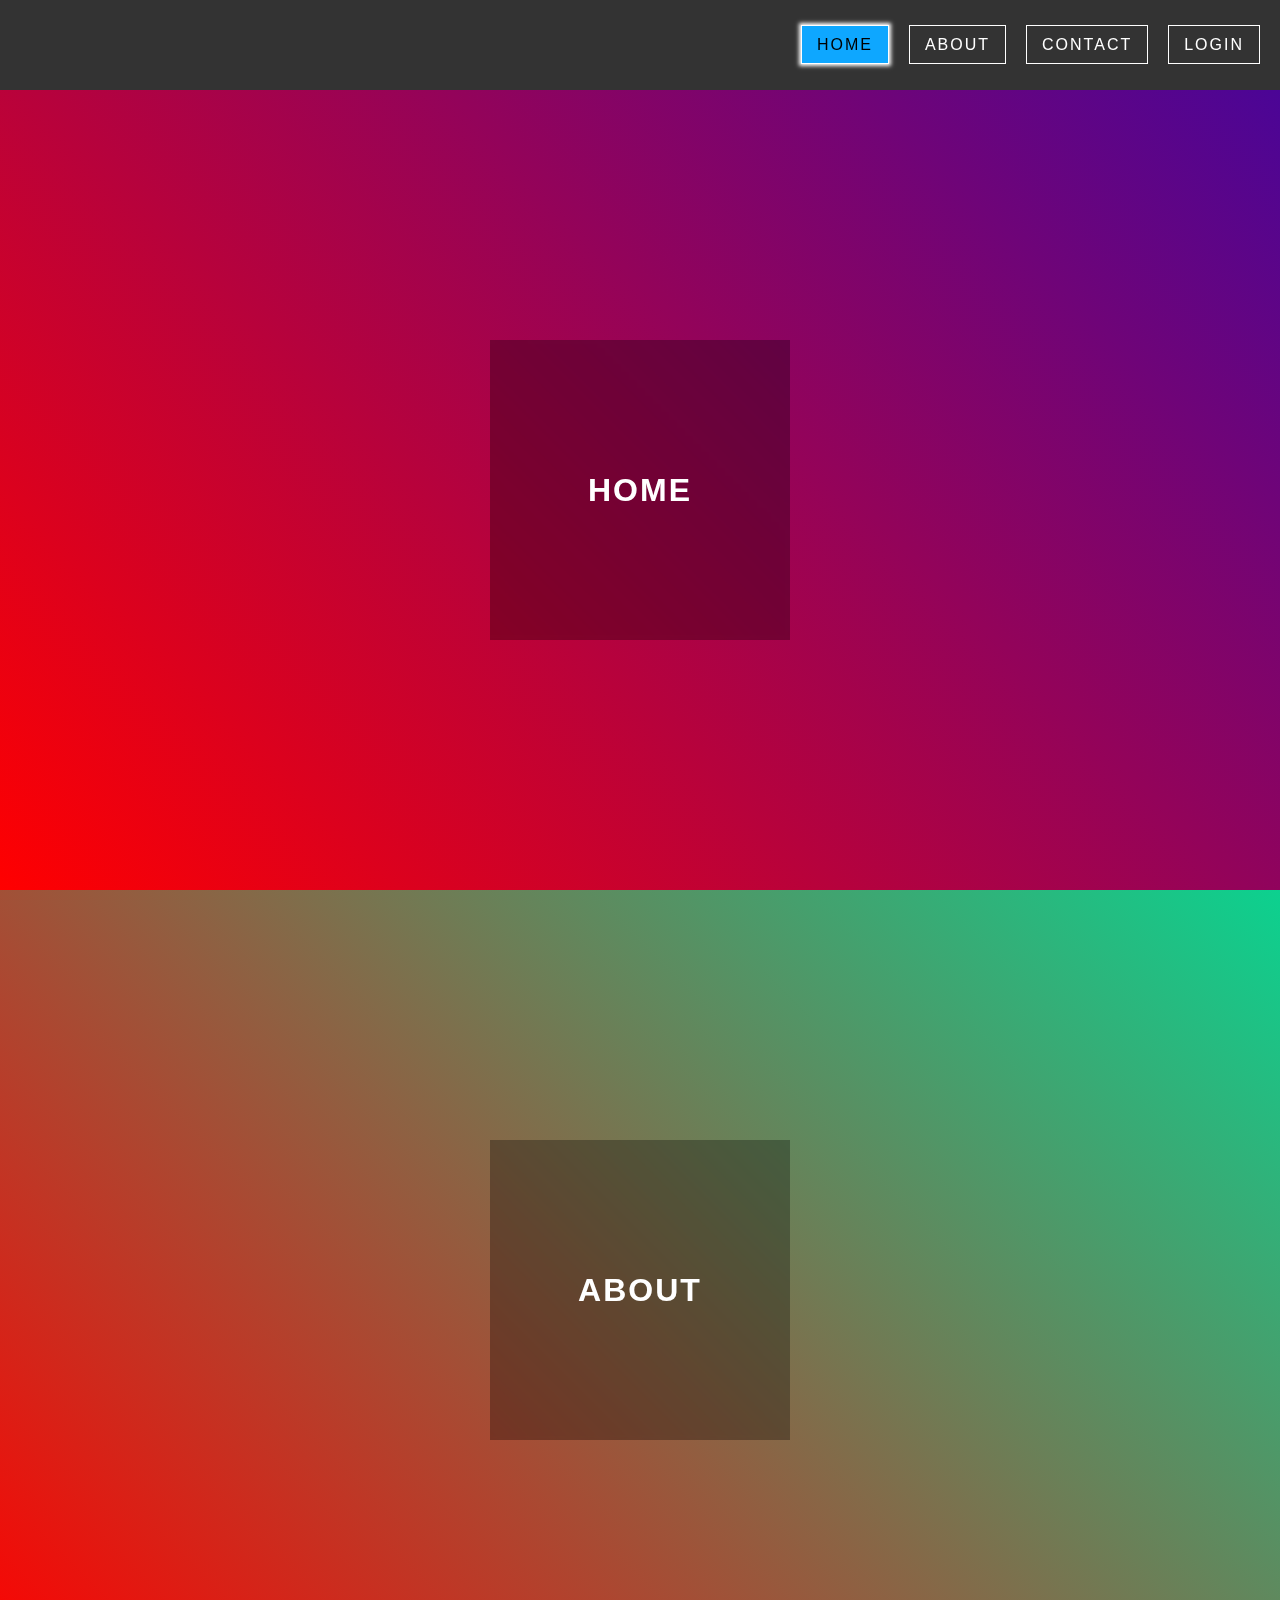
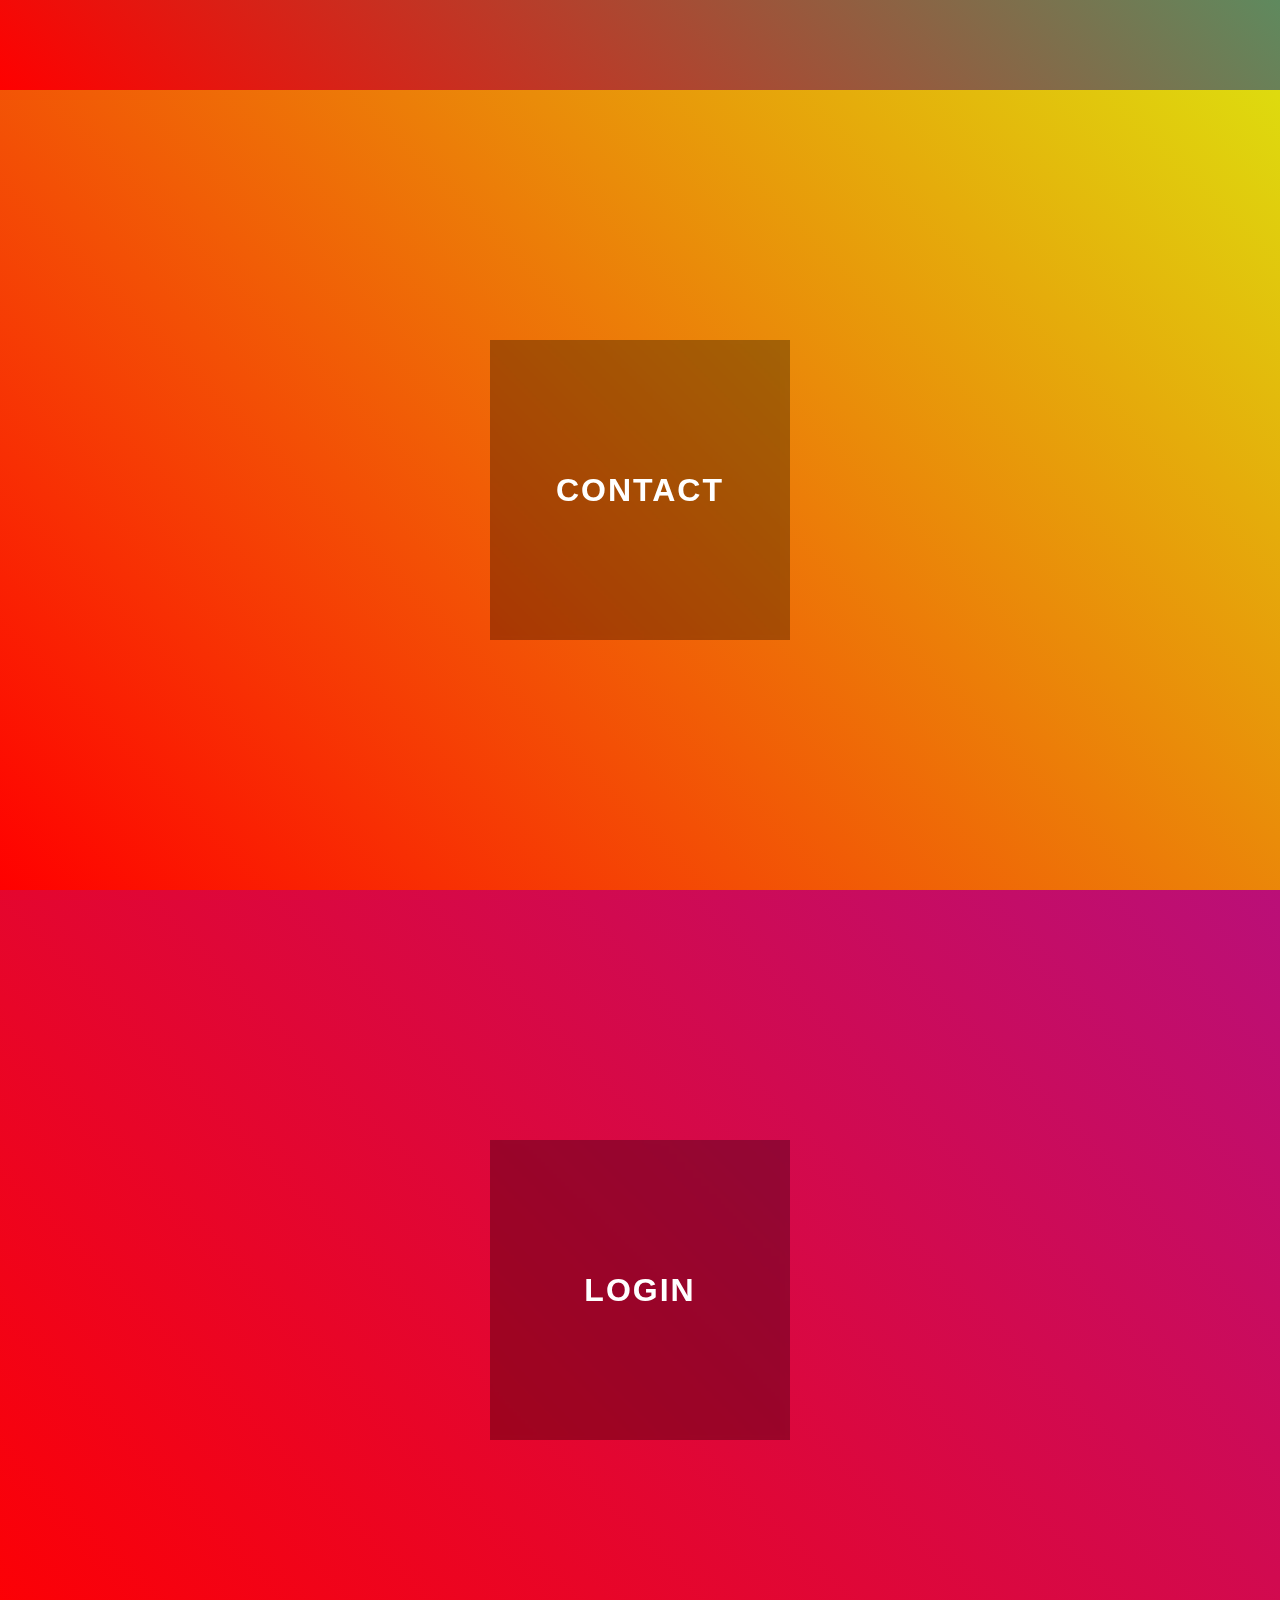
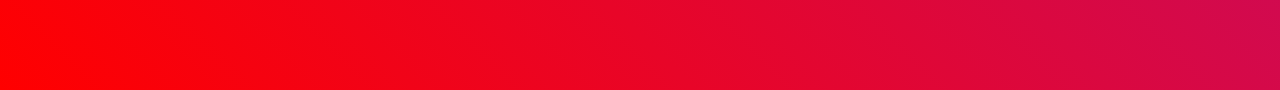
<file: Prasunet_WD_01/index.html>
<!DOCTYPE html>
<html lang="en">
<head>
    <meta charset="UTF-8">
    <meta name="viewport" content="width=device-width, initial-scale=1.0">
    <title>Document</title>
    <link rel="stylesheet" href="./index.css">
</head>
<body>
    <header>
        <div class="logo">

        </div>
        <nav>
            <ul>
                <li class="items"><a href="#home" class="link active">HOME</a></li>
                <li class="items"><a href="#about" class="link">ABOUT</a></li>
                <li class="items"><a href="#contact" class="link">CONTACT</a></li>
                <li class="items"><a href="#login" class="link">LOGIN</a></li>
            </ul>
        </nav>
    </header>
    <main>
        <div class="sections" id="home">
            <h1>HOME</h1>
        </div>
        <div class="sections" id="about">
            <h1>ABOUT</h1>
        </div>
        <div class="sections" id="contact">
            <h1>CONTACT</h1>
        </div>
        <div class="sections" id="login">
            <h1>LOGIN</h1>
        </div>
    </main>
    
    <script>
        var header = document.querySelector("header");
        var links = document.querySelectorAll(".link");
        var sections = document.querySelectorAll('.sections');
        window.onscroll = function(){
            if(window.pageYOffset >  header.offsetHeight){
                header.style.background = 'rgba(0,0,0,0.5)';
            }
            else{
                header.style.background = 'black';
            }
            var current = 'home';
            sections.forEach((section)=>{
                const sectionTop =  section.offsetTop;
                if(pageYOffset >= sectionTop-60){
                    current = section.getAttribute('id');
                }
            })
            links.forEach((item)=>{
                console.log(item)
                item.classList.remove('active');
                if(item.href.includes(current)){
                    item.classList.add("active")
                }
                else{
                    console.log("else")
                    item.classList.remove("active")

                }


            })
        }






    </script>
</body>
</html>
</file>
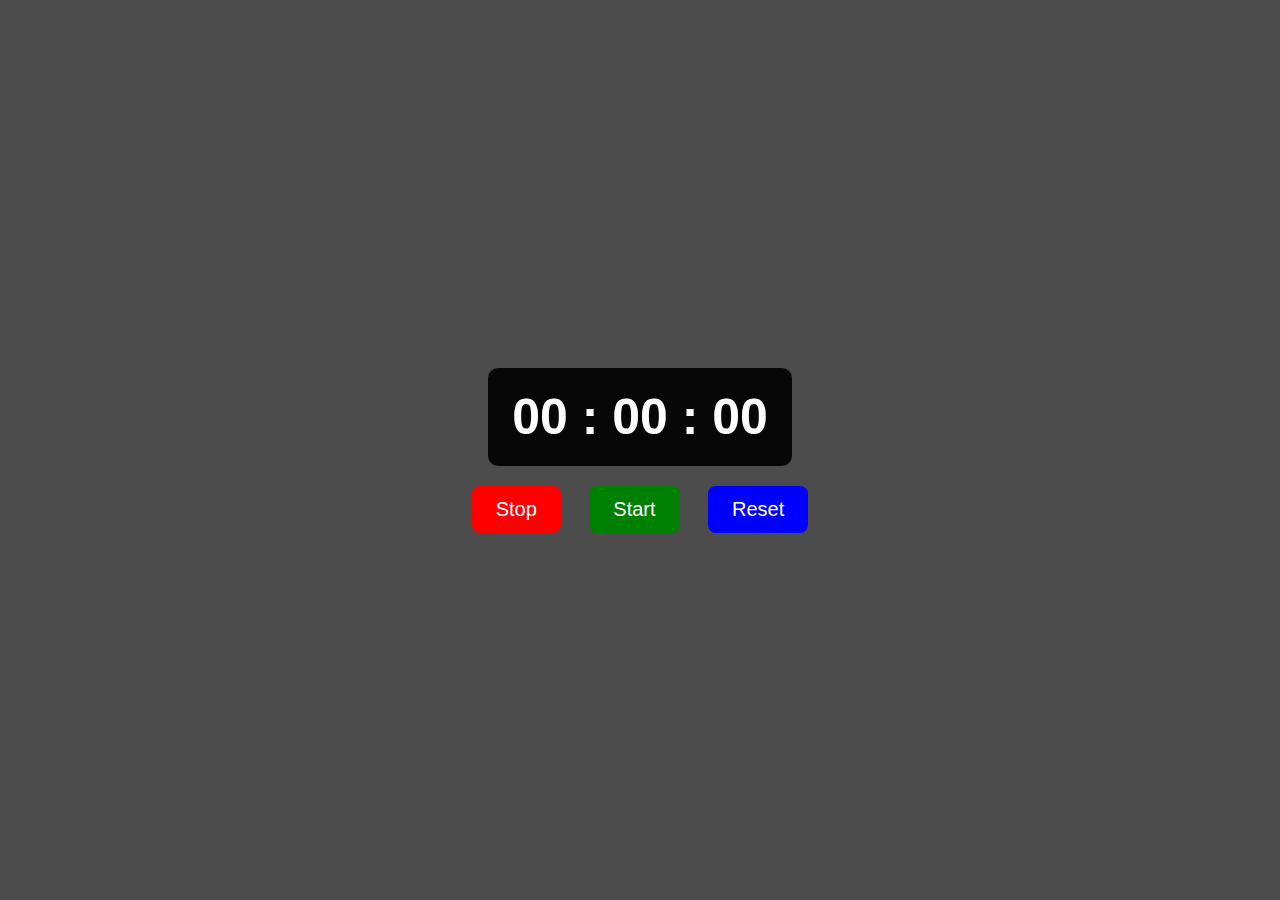
<file: Prasunet_WD_02/index.html>
<!DOCTYPE html>
<html lang="en">
<head>
    <meta charset="UTF-8">
    <meta http-equiv="X-UA-Compatible" content="IE=edge">
    <meta name="viewport" content="width=device-width, initial-scale=1.0">
    <link rel="stylesheet" href="style.css">
    <title>Stopwatch</title>
</head>
<body>
    <div class="stopwatch">
        <div class="timerDisplay">00 : 00 : 00</div>
    </div>

    <div class="buttons">
        <button id="stopBtn" class="btn" style="--clr:red;">Stop</button>

        <button id="startBtn" class="btn" style="--clr:green">Start</button>

        <button id="resetBtn" class="btn" style="--clr:blue">Reset</button>
    </div>

    <script src="script.js"></script>
</body>
</html>
</file>
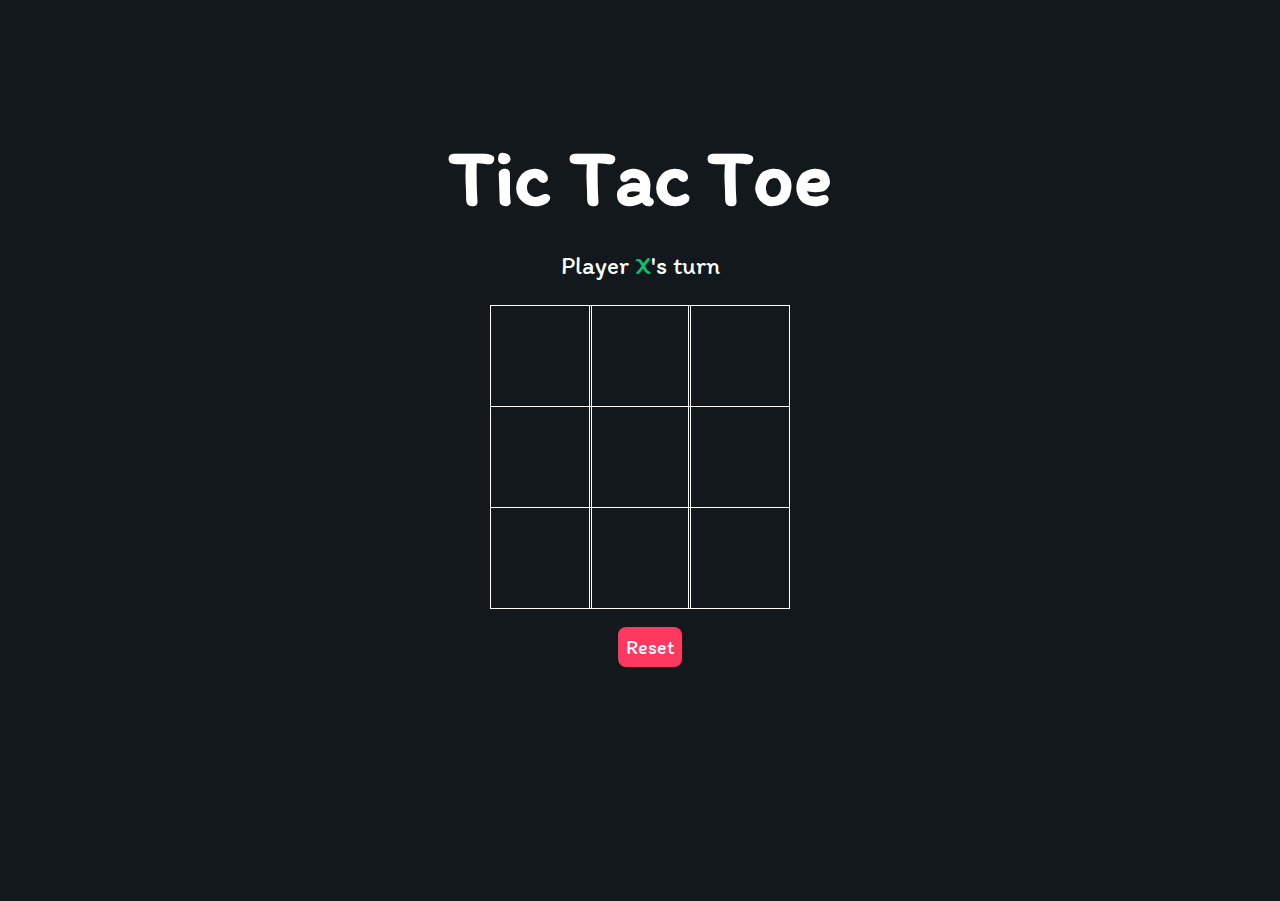
<file: Prasunet_WD_03/index.html>
<html lang="en">
<head>
    <meta charset="UTF-8">
    <meta http-equiv="X-UA-Compatible" content="IE=edge">
    <meta name="viewport" content="width=device-width, initial-scale=1.0">
    <link rel="stylesheet" href="style.css">
    <link rel="preconnect" href="https://fonts.gstatic.com">
    <link href="https://fonts.googleapis.com/css2?family=Itim&display=swap" rel="stylesheet">
    <script src="./index.js"></script>
    <title>Tic-Tac-Toe</title>
</head>
<body>
    <main class="background">
        <section class="title">
            <h1>Tic Tac Toe</h1>
        </section>
        <section class="display">
            Player <span class="display-player playerX">X</span>'s turn
        </section>
        <section class="container">
            <div class="tile"></div>
            <div class="tile"></div>
            <div class="tile"></div>
            <div class="tile"></div>
            <div class="tile"></div>
            <div class="tile"></div>
            <div class="tile"></div>
            <div class="tile"></div>
            <div class="tile"></div>
        </section>
        <section class="display announcer hide"></section>
        <section class="controls">
            <button id="reset">Reset</button>
        </section>
    </main>
</body>
</html>
</file>
<file: Prasunet_WD_01/index.css>
body {
    margin: 0;
    padding: 0;
  }
  
  html {
    scroll-behavior: smooth;
  }
  
  * {
    font-family: "Gill Sans", "Gill Sans MT", Calibri, "Trebuchet MS", sans-serif;
    letter-spacing: 2px;
  }
  
  .sections {
    height: 800px;
    width: 100%;
    display: flex;
    justify-content: center;
    align-items: center;
    background: linear-gradient(45deg, red, blue);
  }
  .sections h1 {
    color: #fff;
    display: flex;
    justify-content: center;
    align-items: center;
    height: 300px;
    width: 300px;
    background: rgba(0, 0, 0, 0.3);
    -webkit-backdrop-filter: blur(2px);
            backdrop-filter: blur(2px);
    z-index: 0;
  }
  
  header {
    display: flex;
    align-items: center;
    justify-content: space-between;
    padding: 10px;
    background: rgba(0, 0, 0, 0.8);
    position: sticky;
    top: 0;
    right: 0;
    left: 0;
    -webkit-backdrop-filter: blur(2px);
            backdrop-filter: blur(2px);
    z-index: 20;
  }
  
  nav {
    width: 60%;
  }
  nav ul {
    list-style-type: none;
    display: flex;
    justify-content: flex-end;
  }
  nav ul li {
    margin: 10px;
  }
  nav ul li a {
    text-decoration: none;
    color: #fff;
    padding: 10px 15px;
    background: rgba(51, 51, 51, 0.3);
    border: 1px solid #fff;
  }
  
  .active {
    background: rgb(14, 167, 255);
    color: #000;
    box-shadow: 0 0 4px 2px #fff;
  }
  
  #home {
    background: linear-gradient(45deg, red, rgb(75, 5, 150));
  }
  
  #about {
    background: linear-gradient(45deg, red, rgb(12, 209, 143));
  }
  
  #contact {
    background: linear-gradient(45deg, red, rgb(222, 219, 14));
  }
  
  #login {
    background: linear-gradient(45deg, red, rgb(186, 15, 120));
  }/*# sourceMappingURL=index.cs
</file>
<file: Prasunet_WD_02/style.css>
*{
    margin: 0;
    padding: 0;
    box-sizing: border-box;
    font-family: Verdana, Geneva, Tahoma, sans-serif;
}

body{
    background-color: rgba(0, 0, 0, 0.7);
    color: #ffffff;
    display: flex;
    justify-content: center;
    align-items: center;
    min-height: 100vh;
    flex-direction: column;
}

.stopwatch{
    background-color: rgba(0, 0, 0, 0.9);
    padding: 20px 24px;
    border-radius: 10px;
}

.timerDisplay{
    font-size: 50px;
    font-weight: 600;
}

.buttons{
    margin-top: 20px;
}

.btn{
    font-size: 20px;
    background: none;
    border: none;
    color: #fff;
    background-color: var(--clr);
    padding: 12px 24px;
    margin-inline: 12px;
    border-radius: 8px;
    cursor: pointer;
}
</file>
<file: Prasunet_WD_03/style.css>
* {
    padding: 0;
    margin: 0;
    font-family: 'Itim', cursive;
}

.background {
    background-color: #12181B;
    height: 100vh;
    padding-top: 1px;
}

.title {
    color: white;
    text-align: center;
    font-size: 40px;
    margin-top: 10%;
}

.display {
    color: white;
    font-size: 25px;
    text-align: center;
    margin-top: 1em;
    margin-bottom: 1em;
}

.hide {
    display: none;
}

.container {
    margin: 0 auto;
    display: grid;
    grid-template-columns: 33% 33% 33%;
    grid-template-rows: 33% 33% 33%;
    max-width: 300px;

}

.tile {
    border: 1px solid white;
    min-width: 100px;
    min-height: 100px;
    display: flex;
    justify-content: center;
    align-items: center;
    font-size: 50px;
    cursor: pointer;
}

.playerX {
    color: #09C372;
}

.playerO {
    color: #498AFB;
}

.controls {
    display: flex;
    flex-direction: row;
    justify-content: center;
    align-items: center;
    margin-top: 1em;
}

.controls button {
    color: white;
    padding: 8px;
    border-radius: 8px;
    border: none;
    font-size: 20px;
    margin-left: 1em;
    cursor: pointer;
}

.restart {
    background-color: #498AFB;
}

#reset {
    background-color: #FF3860;
}
</file>
